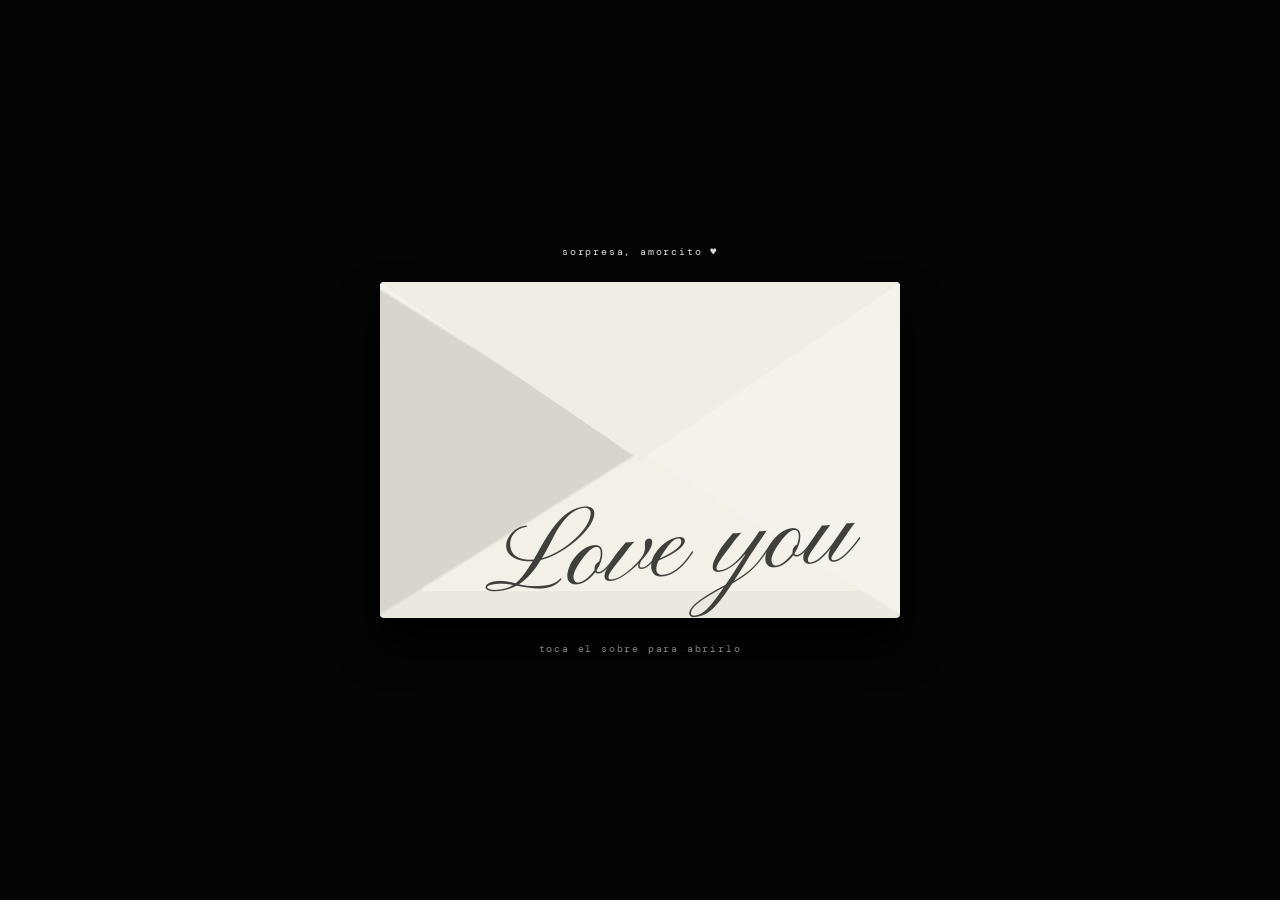
<file: index.html>
<!doctype html>
<html lang="es">
  <head>
    <meta charset="UTF-8" />
    <meta name="viewport" content="width=device-width, initial-scale=1.0" />
    <title>4 my bday boy</title>
    <link rel="preconnect" href="https://fonts.googleapis.com" />
    <link rel="preconnect" href="https://fonts.gstatic.com" crossorigin />
    <link href="https://fonts.googleapis.com/css2?family=DM+Mono:wght@400;500&family=Italianno&family=Playfair+Display:ital,wght@0,500;0,600;1,500&display=swap" rel="stylesheet" />
    <link rel="stylesheet" href="styles.css" />
  </head>
  <body>
    <main class="scene">
      <p class="eyebrow">sorpresa, amorcito ♥ </p>
      <button class="envelope" id="envelope" aria-label="Abrir la carta">
        <span class="letter-preview" aria-hidden="true"></span>
        <span class="envelope-back"></span>
        <span class="envelope-front"></span>
        <span class="envelope-flap"></span>
        <span class="envelope-name">Love you</span>
      </button>
      <p class="hint" id="hint">toca el sobre para abrirlo</p>
    </main>
    <script src="script.js"></script>
  </body>
</html>
</file>
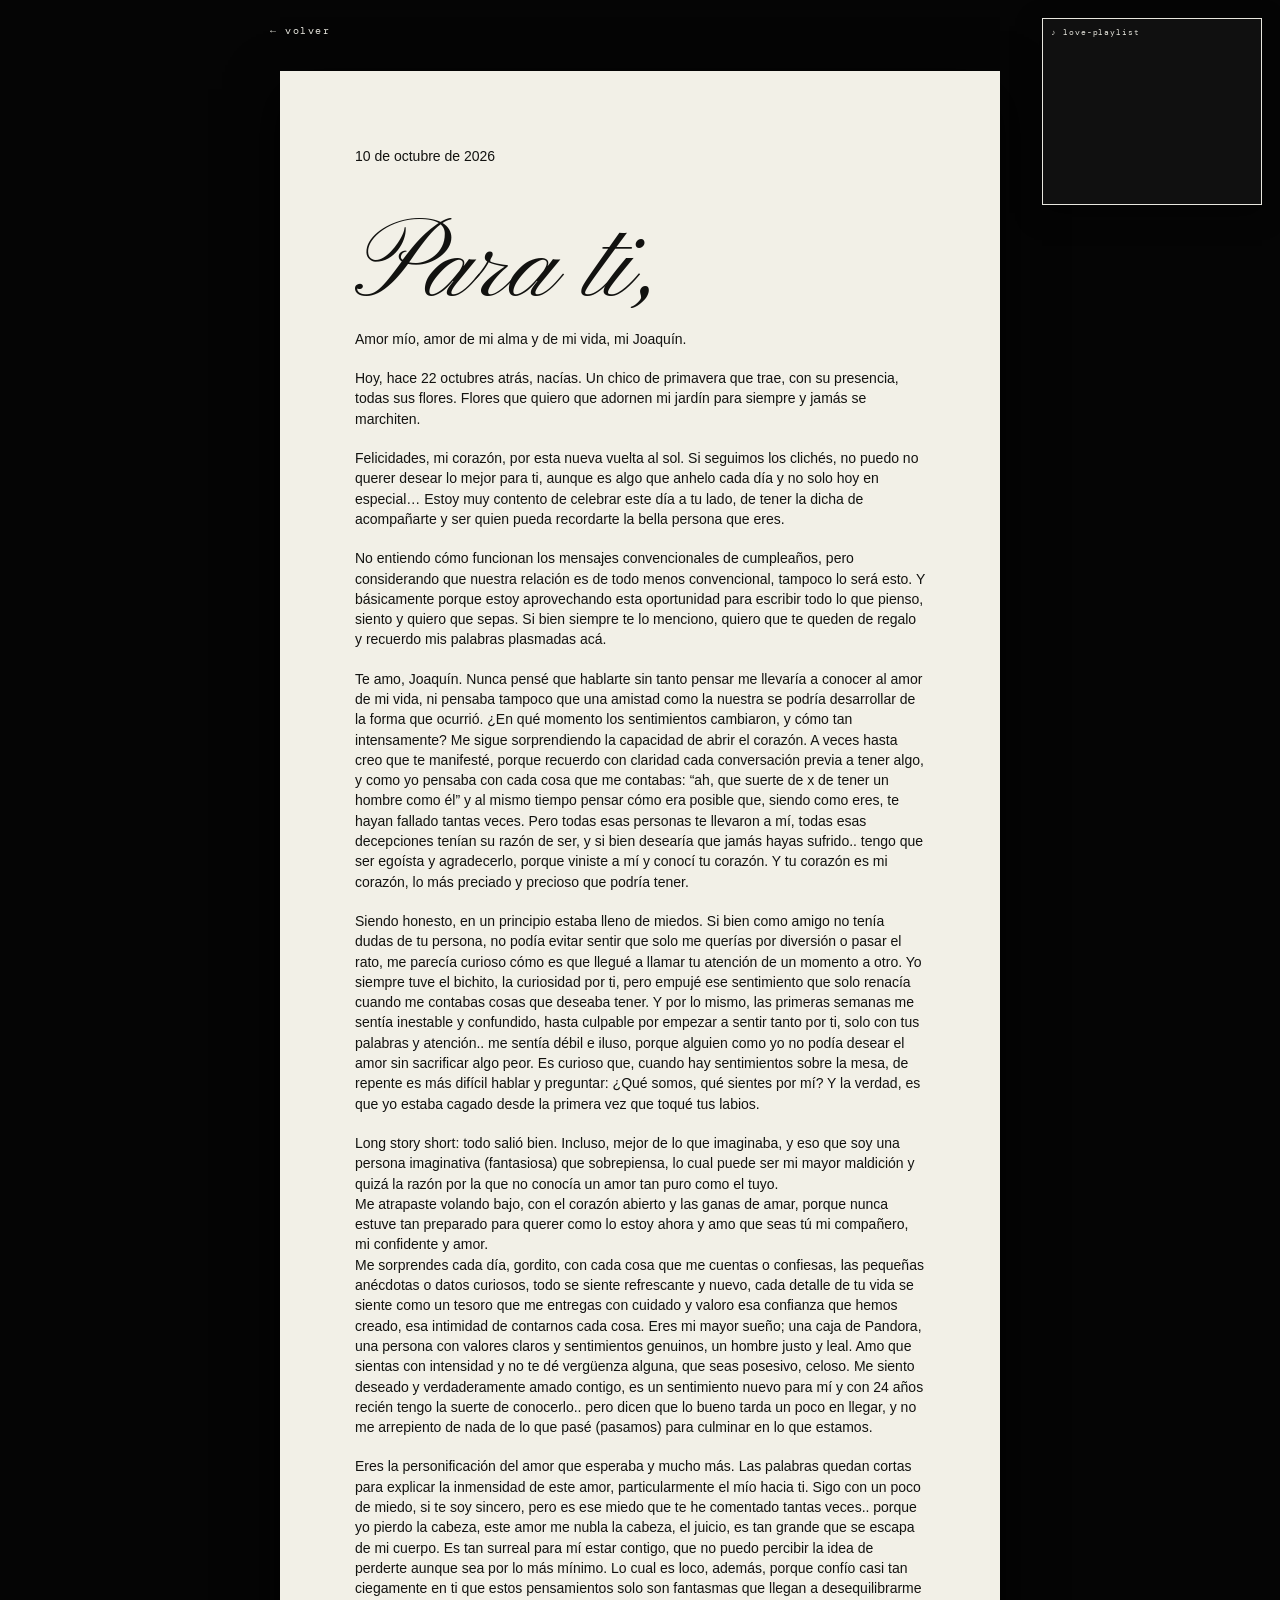
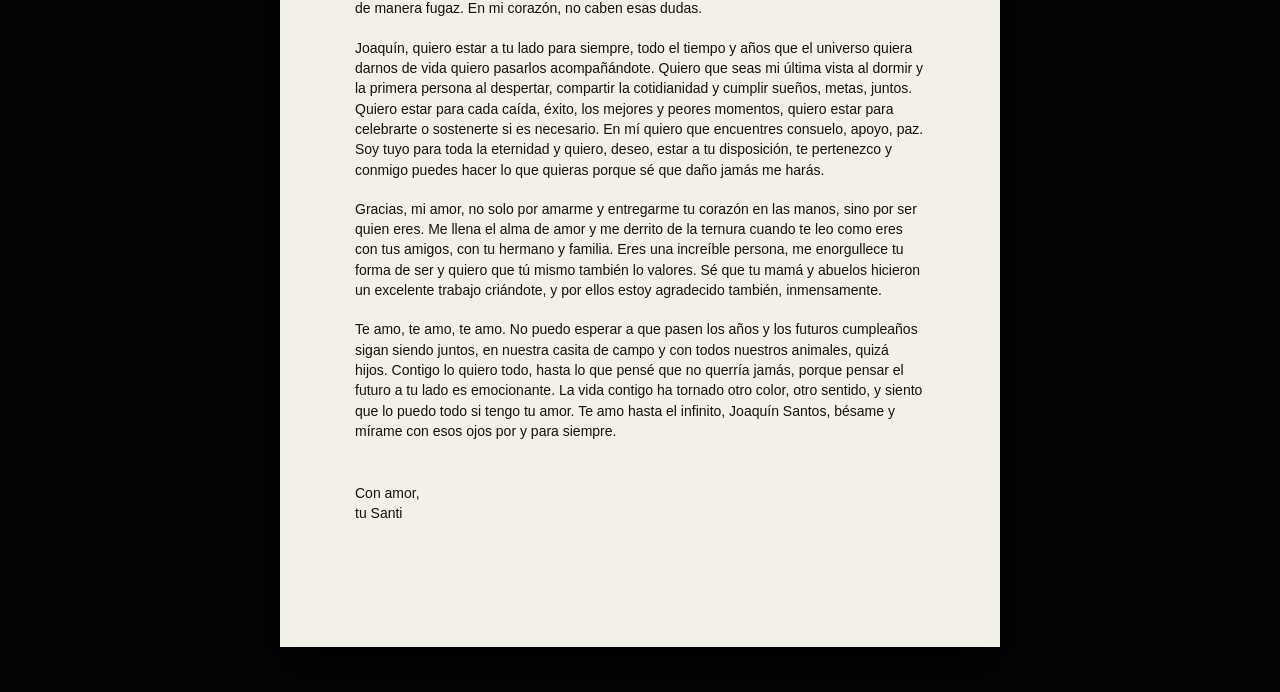
<file: indexcarta.html>
<!doctype html>
<html lang="es">
  <head>
    <meta charset="UTF-8" />
    <meta name="viewport" content="width=device-width, initial-scale=1.0" />
    <title>bday boy!</title>
    <link rel="preconnect" href="https://fonts.googleapis.com" />
    <link rel="preconnect" href="https://fonts.gstatic.com" crossorigin />
    <link href="https://fonts.googleapis.com/css2?family=DM+Mono:wght@400;500&family=Italianno&family=Playfair+Display:ital,wght@0,500;0,600;1,500&display=swap" rel="stylesheet" />
    <link rel="stylesheet" href="styles.css" />
  </head>
  <body class="letter-page">
    <nav><a href="index.html" aria-label="Volver al sobre">← volver</a><span></span></nav>
    <main class="paper-wrap">
      <article class="paper">
        <!-- Edita directamente estos textos e imágenes en este archivo. -->
        <div class="paper-top">
          <p class="date">10 de octubre de 2026</p>
        </div>
        <h1 class="letter-title">Para ti,</h1>
        <div class="letter-content">
  <p>Amor mío, amor de mi alma y de mi vida, mi Joaquín.</p>

  <p>Hoy, hace 22 octubres atrás, nacías. Un chico de primavera que trae, con su presencia, todas sus flores. Flores que quiero que adornen mi jardín para siempre y jamás se marchiten.</p>

  <p>Felicidades, mi corazón, por esta nueva vuelta al sol. Si seguimos los clichés, no puedo no querer desear lo mejor para ti, aunque es algo que anhelo cada día y no solo hoy en especial… Estoy muy contento de celebrar este día a tu lado, de tener la dicha de acompañarte y ser quien pueda recordarte la bella persona que eres.</p>

  <p>No entiendo cómo funcionan los mensajes convencionales de cumpleaños, pero considerando que nuestra relación es de todo menos convencional, tampoco lo será esto. Y básicamente porque estoy aprovechando esta oportunidad para escribir todo lo que pienso, siento y quiero que sepas. Si bien siempre te lo menciono, quiero que te queden de regalo y recuerdo mis palabras plasmadas acá.</p>

  <p>Te amo, Joaquín. Nunca pensé que hablarte sin tanto pensar me llevaría a conocer al amor de mi vida, ni pensaba tampoco que una amistad como la nuestra se podría desarrollar de la forma que ocurrió. ¿En qué momento los sentimientos cambiaron, y cómo tan intensamente? Me sigue sorprendiendo la capacidad de abrir el corazón. A veces hasta creo que te manifesté, porque recuerdo con claridad cada conversación previa a tener algo, y como yo pensaba con cada cosa que me contabas: “ah, que suerte de x de tener un hombre como él” y al mismo tiempo pensar cómo era posible que, siendo como eres, te hayan fallado tantas veces. Pero todas esas personas te llevaron a mí, todas esas decepciones tenían su razón de ser, y si bien desearía que jamás hayas sufrido.. tengo que ser egoísta y agradecerlo, porque viniste a mí y conocí tu corazón. Y tu corazón es mi corazón, lo más preciado y precioso que podría tener.</p>

  <p>Siendo honesto, en un principio estaba lleno de miedos. Si bien como amigo no tenía dudas de tu persona, no podía evitar sentir que solo me querías por diversión o pasar el rato, me parecía curioso cómo es que llegué a llamar tu atención de un momento a otro. Yo siempre tuve el bichito, la curiosidad por ti, pero empujé ese sentimiento que solo renacía cuando me contabas cosas que deseaba tener. Y por lo mismo, las primeras semanas me sentía inestable y confundido, hasta culpable por empezar a sentir tanto por ti, solo con tus palabras y atención.. me sentía débil e iluso, porque alguien como yo no podía desear el amor sin sacrificar algo peor. Es curioso que, cuando hay sentimientos sobre la mesa, de repente es más difícil hablar y preguntar: ¿Qué somos, qué sientes por mí? Y la verdad, es que yo estaba cagado desde la primera vez que toqué tus labios.</p>

  <p>Long story short: todo salió bien. Incluso, mejor de lo que imaginaba, y eso que soy una persona imaginativa (fantasiosa) que sobrepiensa, lo cual puede ser mi mayor maldición y quizá la razón por la que no conocía un amor tan puro como el tuyo.<br />
  Me atrapaste volando bajo, con el corazón abierto y las ganas de amar, porque nunca estuve tan preparado para querer como lo estoy ahora y amo que seas tú mi compañero, mi confidente y amor.<br />
  Me sorprendes cada día, gordito, con cada cosa que me cuentas o confiesas, las pequeñas anécdotas o datos curiosos, todo se siente refrescante y nuevo, cada detalle de tu vida se siente como un tesoro que me entregas con cuidado y valoro esa confianza que hemos creado, esa intimidad de contarnos cada cosa. Eres mi mayor sueño; una caja de Pandora, una persona con valores claros y sentimientos genuinos, un hombre justo y leal. Amo que sientas con intensidad y no te dé vergüenza alguna, que seas posesivo, celoso. Me siento deseado y verdaderamente amado contigo, es un sentimiento nuevo para mí y con 24 años recién tengo la suerte de conocerlo.. pero dicen que lo bueno tarda un poco en llegar, y no me arrepiento de nada de lo que pasé (pasamos) para culminar en lo que estamos.</p>

  <p>Eres la personificación del amor que esperaba y mucho más. Las palabras quedan cortas para explicar la inmensidad de este amor, particularmente el mío hacia ti. Sigo con un poco de miedo, si te soy sincero, pero es ese miedo que te he comentado tantas veces.. porque yo pierdo la cabeza, este amor me nubla la cabeza, el juicio, es tan grande que se escapa de mi cuerpo. Es tan surreal para mí estar contigo, que no puedo percibir la idea de perderte aunque sea por lo más mínimo. Lo cual es loco, además, porque confío casi tan ciegamente en ti que estos pensamientos solo son fantasmas que llegan a desequilibrarme de manera fugaz. En mi corazón, no caben esas dudas.</p>

  <p>Joaquín, quiero estar a tu lado para siempre, todo el tiempo y años que el universo quiera darnos de vida quiero pasarlos acompañándote. Quiero que seas mi última vista al dormir y la primera persona al despertar, compartir la cotidianidad y cumplir sueños, metas, juntos. Quiero estar para cada caída, éxito, los mejores y peores momentos, quiero estar para celebrarte o sostenerte si es necesario. En mí quiero que encuentres consuelo, apoyo, paz. Soy tuyo para toda la eternidad y quiero, deseo, estar a tu disposición, te pertenezco y conmigo puedes hacer lo que quieras porque sé que daño jamás me harás.</p>

  <p>Gracias, mi amor, no solo por amarme y entregarme tu corazón en las manos, sino por ser quien eres. Me llena el alma de amor y me derrito de la ternura cuando te leo como eres con tus amigos, con tu hermano y familia. Eres una increíble persona, me enorgullece tu forma de ser y quiero que tú mismo también lo valores. Sé que tu mamá y abuelos hicieron un excelente trabajo criándote, y por ellos estoy agradecido también, inmensamente.</p>

  <p>Te amo, te amo, te amo. No puedo esperar a que pasen los años y los futuros cumpleaños sigan siendo juntos, en nuestra casita de campo y con todos nuestros animales, quizá hijos. Contigo lo quiero todo, hasta lo que pensé que no querría jamás, porque pensar el futuro a tu lado es emocionante. La vida contigo ha tornado otro color, otro sentido, y siento que lo puedo todo si tengo tu amor. Te amo hasta el infinito, Joaquín Santos, bésame y mírame con esos ojos por y para siempre.</p>

  <p class="signature">Con amor,<br />tu Santi</p>
</div>

        <p class="paper-footer"></p>
      </article>
      <aside class="music-card" aria-label="Música para esta carta">
        <p>♪ love-playlist </p>
        <iframe
          class="spotify-player"
          src="https://open.spotify.com/embed/playlist/4KnRlJSrKUwBXJcrqdYFux?utm_source=generator&theme=0"
          title="Playlist para esta carta"
          allow="autoplay; clipboard-write; encrypted-media; fullscreen; picture-in-picture">
        </iframe>
      </aside>
      <p class="save-status" id="save-status">Tus cambios se guardan automáticamente en este navegador.</p>
    </main>
    <script src="script.js"></script>
  </body>
</html>
</file>
<file: styles.css>
@import url('https://db.onlinewebfonts.com/c/69e9ea8abb036e46c98ec53b50124505?family=F1491+Cancellaresca+W00+Normal');
@import url('https://fonts.googleapis.com/css2?family=Noto+Emoji:wght@300..700&display=swap');
@import url('https://fonts.googleapis.com/css2?family=Pinyon+Script&display=swap');

:root { --ink:#121210; --paper:#f2f0e7; --envelope:#e9e8e1; --background:#050505; }
* { box-sizing:border-box; }
body { margin:0; color:var(--ink); font-family:'DM Mono', monospace; background:var(--background); }
.scene { min-height:100vh; display:grid; place-content:center; justify-items:center; gap:24px; overflow:hidden; background:#050505; }
.eyebrow,.hint { margin:0; color:#dddcd5; font-size:10px; letter-spacing:.18em; }
.envelope { position:relative; width:min(74vw,520px); aspect-ratio:1.55; border:0; padding:0; background:transparent; cursor:pointer; perspective:1000px; transition:transform .3s ease; }
.envelope:hover { transform:translateY(-7px); }.envelope:focus-visible { outline:3px solid #eee; outline-offset:10px; }
.envelope-back,.envelope-front,.envelope-flap { position:absolute; inset:0; border-radius:4px; }
.envelope-back { background:var(--envelope); box-shadow:0 26px 42px #000; }
.letter-preview { position:absolute; z-index:1; width:84%; height:83%; left:8%; bottom:8%; background:var(--paper); transition:transform .7s cubic-bezier(.2,.8,.2,1); }
.envelope-front { z-index:3; background:linear-gradient(32deg,transparent 49.4%,#f3f2ec 50%),linear-gradient(-32deg,transparent 49.4%,#d7d5cc 50%); clip-path:polygon(0 0,50% 53%,100% 0,100% 100%,0 100%); }
.envelope-flap { z-index:4; background:#eeede6; clip-path:polygon(0 0,100% 0,50% 53%); transform-origin:top; transition:transform .7s cubic-bezier(.2,.8,.2,1); }
.envelope-name { position:absolute; z-index:6; right:9%; bottom:10%; color:#3f3f3b; font:clamp(62px,10vw,112px)/.63 'Pinyon Script',cursive; transform:rotate(-5deg); }
.envelope.open .envelope-flap { transform:rotateX(180deg); z-index:0; }.envelope.open .letter-preview { transform:translateY(-48%) rotate(-1.5deg); }.envelope.open { transform:translateY(22px); }
.letter-page { min-height:100vh; background:#050505; }.letter-page nav { display:flex; align-items:center; justify-content:space-between; max-width:780px; margin:auto; padding:24px 20px; color:#e8e7df; font-size:10px; letter-spacing:.15em; }.letter-page nav a { color:inherit; text-decoration:none; }.paper-wrap { padding:10px 20px 45px; }
.paper { position:relative; width:min(100%,720px); min-height:760px; margin:auto; padding:clamp(35px,8vw,75px); background:var(--paper); box-shadow:0 18px 48px #000; }
.paper-top { display:flex; justify-content:space-between; gap:15px; align-items:center; }.date { margin:0; font:14px/1.45 'Helvetica Neue',Helvetica,Arial,sans-serif; }.letter-title { display:block; width:100%; margin:68px 0 24px; color:var(--ink); font:clamp(62px,10vw,112px)/.63 'Pinyon Script',cursive; }.letter-content { min-height:250px; font:14px/1.45 'Helvetica Neue',Helvetica,Arial,sans-serif; }.letter-content p { margin:0 0 19px; }.letter-content .signature { margin-top:42px; font:14px/1.45 'Helvetica Neue',Helvetica,Arial,sans-serif; }.gallery { display:grid; grid-template-columns:repeat(2,1fr); gap:16px; margin-top:34px; }.gallery img { display:block; width:100%; aspect-ratio:1.2; object-fit:cover; padding:7px; border:1px solid #111; background:#e8e7df; filter:grayscale(1) contrast(1.16); }.gallery img:nth-child(even) { transform:rotate(2deg); }.gallery img:nth-child(odd) { transform:rotate(-2deg); }.paper-footer { margin:48px 0 0; text-align:center; font-size:9px; letter-spacing:.15em; }.music-card { position:fixed; z-index:10; top:18px; right:18px; width:220px; padding:8px; border:1px solid #e8e7df; color:#e8e7df; background:#101010; box-shadow:0 8px 22px #0008; }.music-card p { margin:0 0 7px; font-size:8px; letter-spacing:.12em; }.spotify-player { display:block; width:100%; height:152px; border:0; border-radius:3px; }.save-status { display:none; }
@media (max-width:1050px) { .music-card { position:static; width:min(100%,720px); margin:22px auto 0; } }
@media (max-width:520px) { .paper { padding:34px 25px; }.paper-top { align-items:flex-start; flex-direction:column; }.letter-title { margin-top:48px; }.letter-content { font-size:17px; }.gallery { grid-template-columns:1fr; } }
@media (max-width: 600px) {
  .letter-content { font-size: 14px; }
  .letter-content p { font-size: 14px; line-height: 1.5; }
}
</file>
